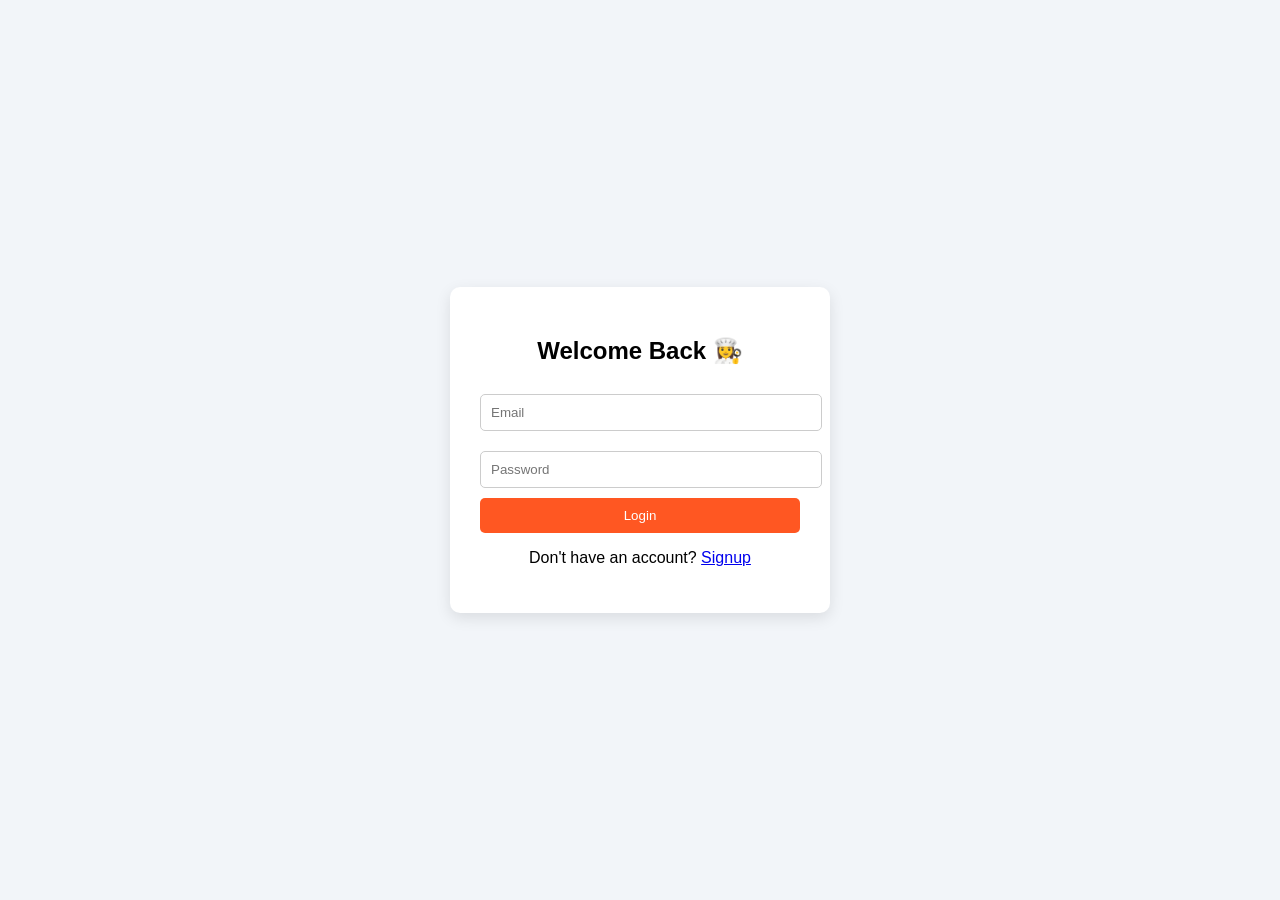
<file: index.html>
<!DOCTYPE html>
<html>
<head>
<title>Login</title>
<link rel="stylesheet" href="style.css">
</head>

<body class="auth-body">

<div class="auth-card">

<h2>Welcome Back 👩‍🍳</h2>

<input type="email" id="loginEmail" placeholder="Email">
<input type="password" id="loginPassword" placeholder="Password">

<button onclick="login()">Login</button>

<p>
Don't have an account?
<a href="signup.html">Signup</a>
</p>

</div>

<script src="app.js"></script>
</body>
</html>
</file>
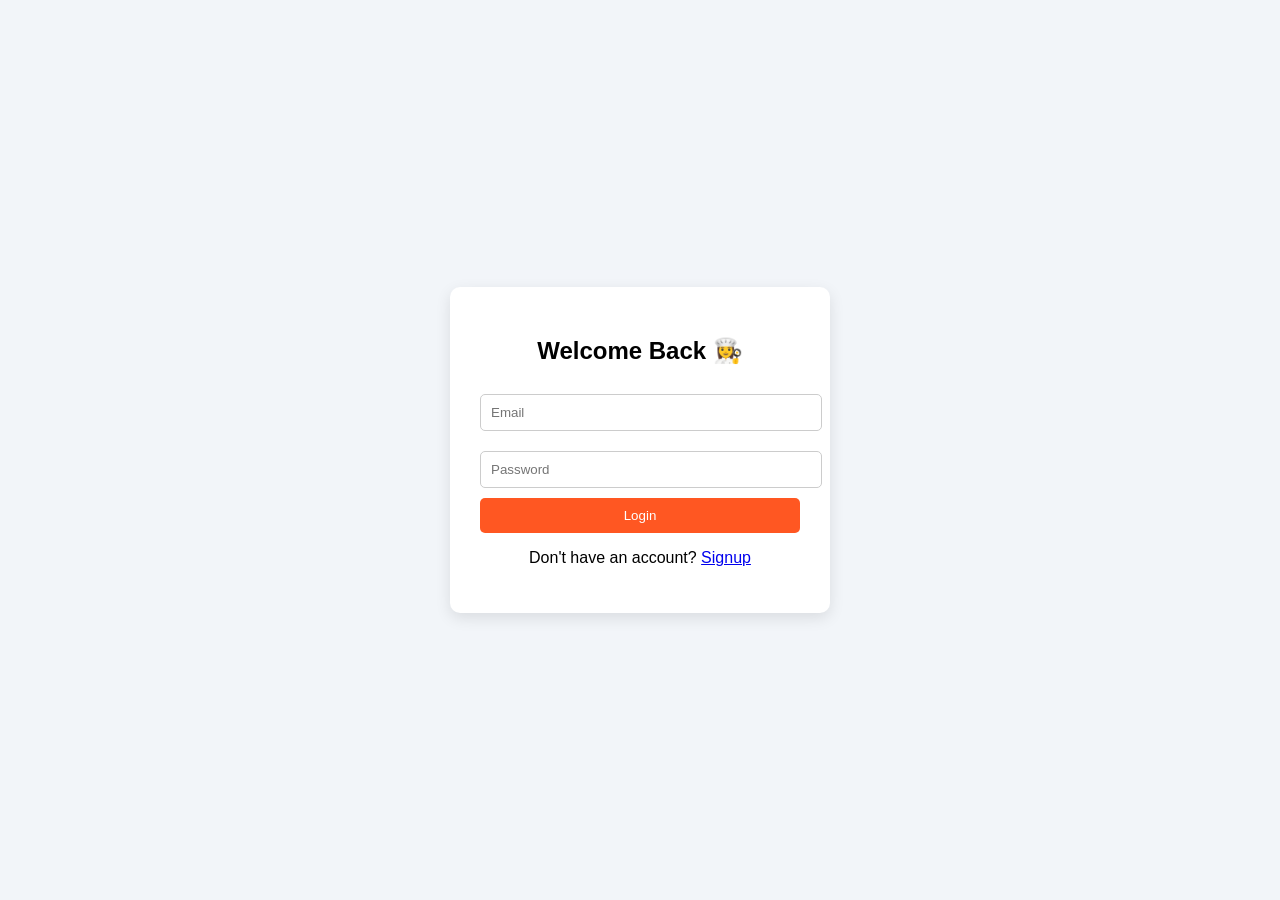
<file: dashboard.html>
<!DOCTYPE html>
<html>
<head>
<title>Dashboard</title>
<link rel="stylesheet" href="style.css">
</head>

<body>

<header>
<h2>QMS Dashboard 🧪</h2>
<button onclick="logout()">Logout</button>
</header>

<div class="container">

<h3 id="welcome"></h3>

<h2>Modules</h2>

<button onclick="openDeviation()">Deviation Management</button>

</div>

<script src="app.js"></script>
</body>
</html>
</file>
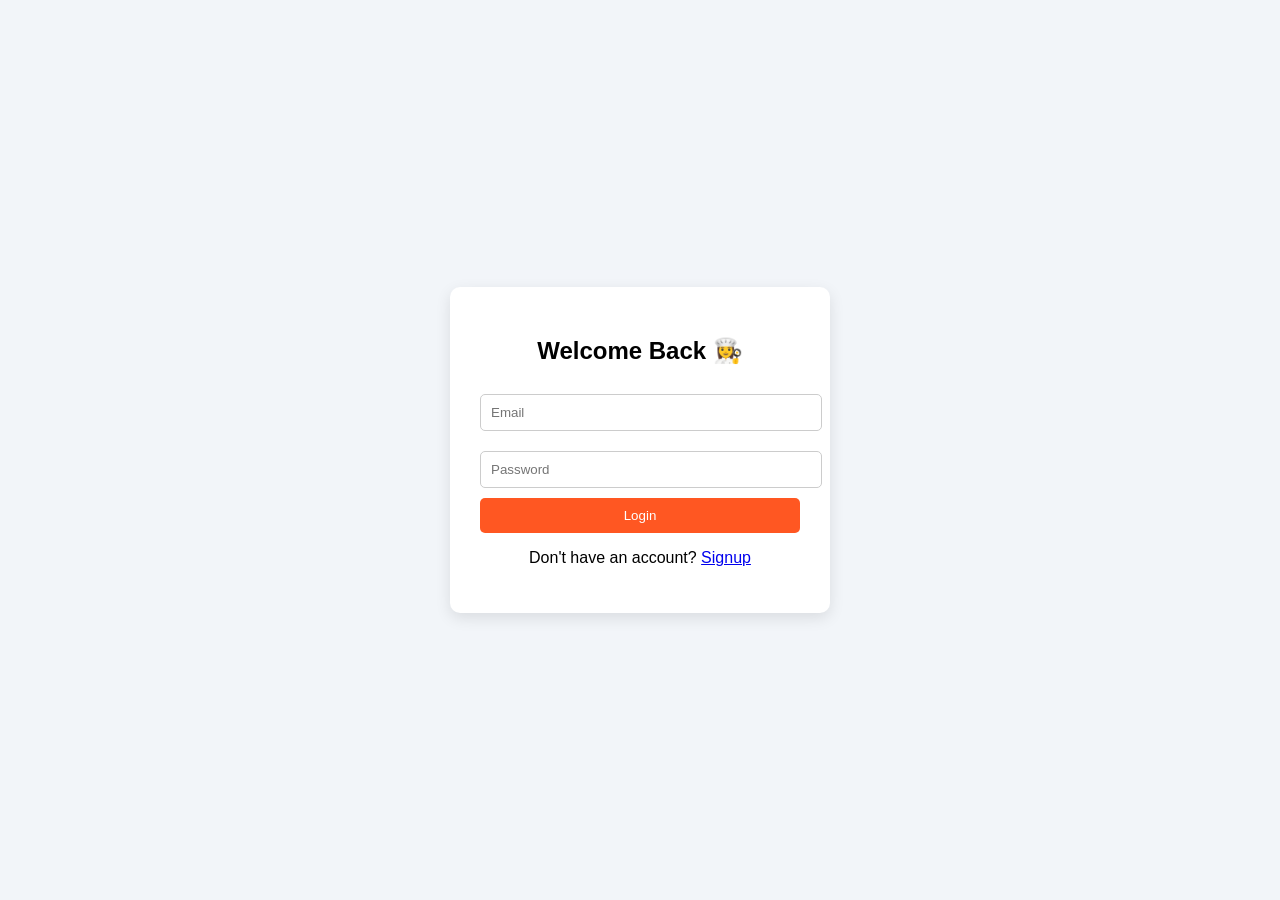
<file: deviation.html>
<!DOCTYPE html>
<html>
<head>
<title>New Deviation</title>
<link rel="stylesheet" href="style.css">
</head>

<body>

<header>
<h2>Deviation / Non-Conformance</h2>
<button onclick="logout()">Logout</button>
</header>

<div class="container">

<h3>Create New Deviation</h3>

<input type="text" id="batch" placeholder="Batch Number">

<select id="type">
<option value="">Select Deviation Type</option>
<option>Reactor Temperature Deviation</option>
<option>Raw Material Issue</option>
<option>pH Failure</option>
<option>Equipment Breakdown</option>
</select>

<textarea id="description" placeholder="Describe deviation"></textarea>

<button onclick="submitDeviation()">Submit Deviation</button>

<h3 id="status"></h3>

</div>

<script src="app.js"></script>
</body>
</html>
</file>
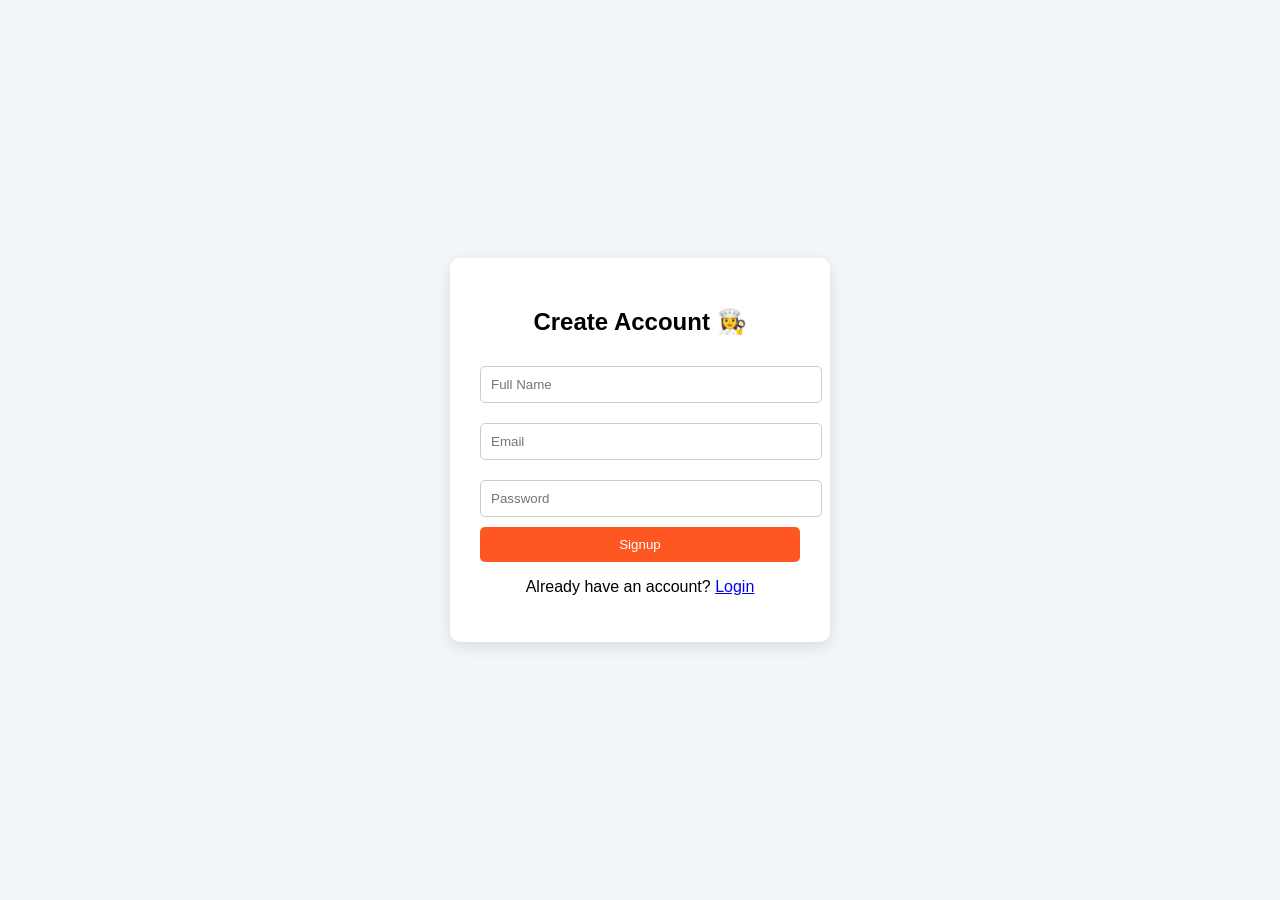
<file: signup.html>
<!DOCTYPE html>
<html>
<head>
<title>Signup</title>
<link rel="stylesheet" href="style.css">
</head>

<body class="auth-body">

<div class="auth-card">

<h2>Create Account 👩‍🍳</h2>

<input type="text" id="name" placeholder="Full Name">
<input type="email" id="signupEmail" placeholder="Email">
<input type="password" id="signupPassword" placeholder="Password">

<button onclick="signup()">Signup</button>

<p>
Already have an account?
<a href="index.html">Login</a>
</p>

</div>

<script src="app.js"></script>
</body>
</html>
</file>
<file: style.css>
body{
    margin:0;
    font-family:Arial;
    background:#f2f5f9;
    }
    
    /* Auth Pages */
    .auth-body{
    display:flex;
    justify-content:center;
    align-items:center;
    height:100vh;
    }
    
    .auth-card{
    background:white;
    padding:30px;
    width:320px;
    border-radius:10px;
    box-shadow:0 5px 15px rgba(0,0,0,0.1);
    text-align:center;
    }
    
    input{
    width:100%;
    padding:10px;
    margin:10px 0;
    border-radius:5px;
    border:1px solid #ccc;
    }
    
    button{
    background:#ff5722;
    color:white;
    border:none;
    padding:10px;
    width:100%;
    border-radius:5px;
    cursor:pointer;
    }
    
    button:hover{
    background:#e64a19;
    }
    
    /* Dashboard */
    header{
    background:#ff5722;
    color:white;
    padding:15px;
    display:flex;
    justify-content:space-between;
    }
    
    .container{
    padding:30px;
    }
    textarea,select{
        width:100%;
        padding:10px;
        margin:10px 0;
        border-radius:5px;
        border:1px solid #ccc;
        }
</file>
